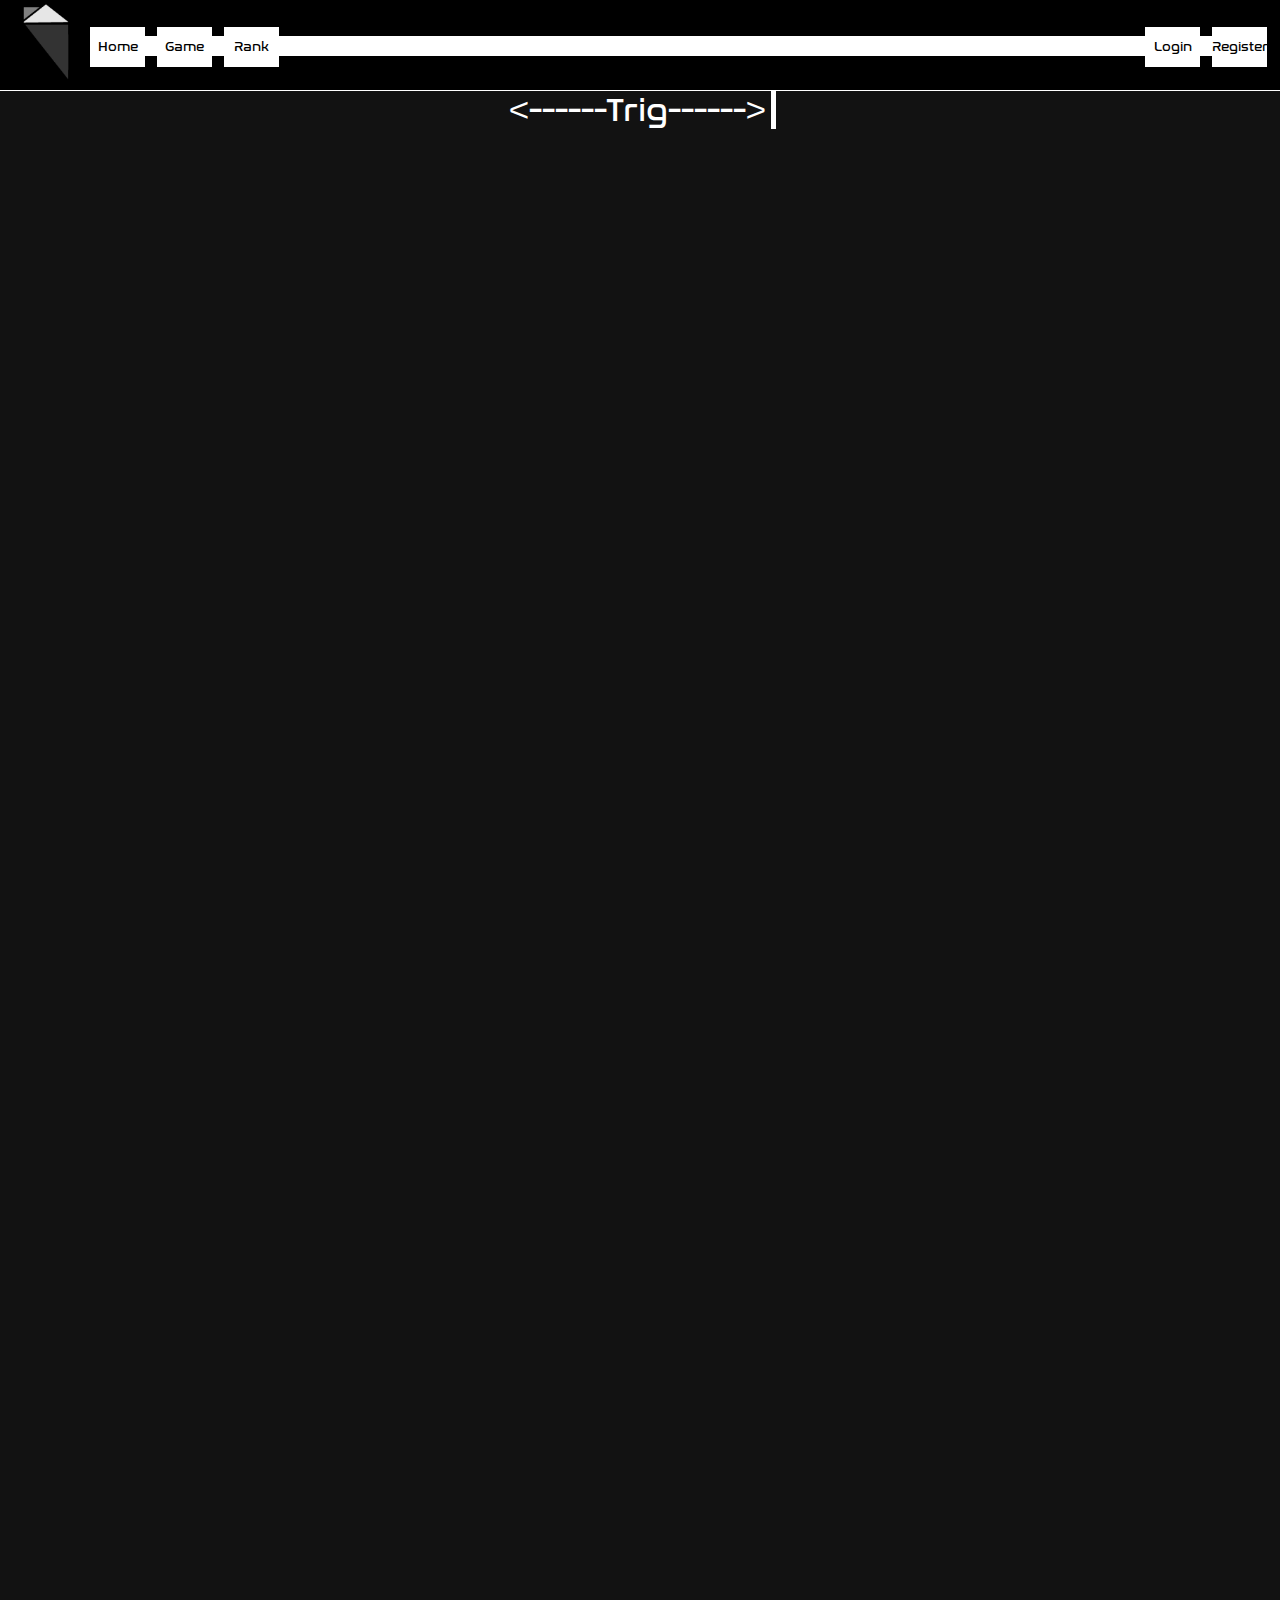
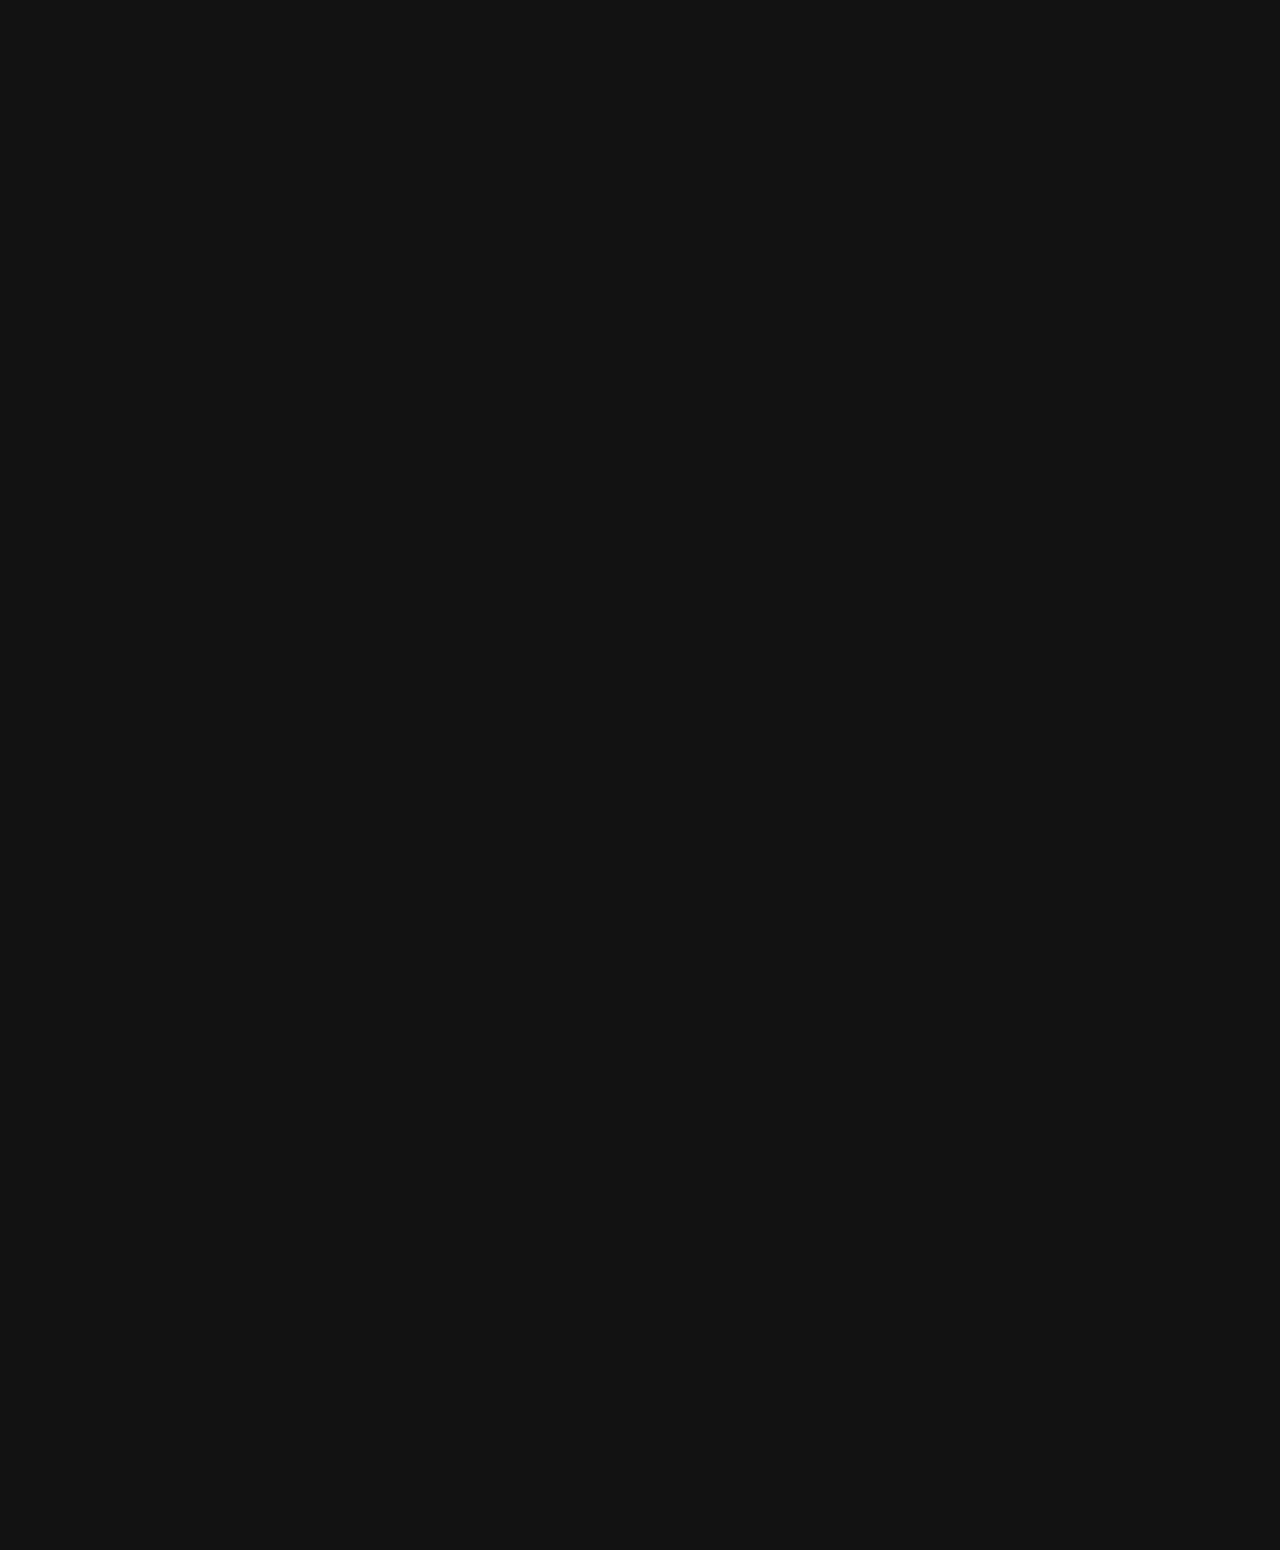
<file: index.html>
<!DOCTYPE html>
<html lang="en">
<head>
    <meta charset="UTF-8">
    <meta name="viewport" content="width=device-width, initial-scale=1.0">
    <link rel="stylesheet" text="text/css" href="../css/stylesheet.css"/>
    <script src="./javascript/misc.js"></script>
    <script src="./javascript/nav.js"></script>
    <script src="./javascript/footer.js"></script>
    <title>Trig - Home</title>
</head>
    <body class="home">
        <!-- Navbar made with nav.js -->
        <!-- main section before footer and after navbar -->
        <div class="mainSection home">
            <!-- section created to contain elements pertaining to the video trailer -->
            <div class="trailerTitleContainerWrapper">
                <div class="trailerTitleContainer">
                    <p class="trailerTitle title-text typewriter">&lt;------Trig------&gt;</p>
                </div>
            </div>
            <div id="trailerBox">
                <!-- iframe displaying video game trailer -->
                <iframe id="trailer" src="https://www.youtube.com/embed/AMxoNZt-gmA?si=ZMEG4qQbQfdp3BR1" title="YouTube video player" frameborder="0" allow="accelerometer; autoplay; clipboard-write; encrypted-media; gyroscope; picture-in-picture; web-share" allowfullscreen></iframe>
            </div>
            <!-- uses misc.js file to show items with the "reveal" class once they are scrolled into view -->
            <div class="panel reveal">
                <!-- svg image. used to maintain level of detail whether the screen is stretched or minimized -->
                <svg class="panel-image" id="Layer_1" data-name="Layer 1" xmlns="http://www.w3.org/2000/svg" viewBox="0 0 496 496"><defs><style>.cls-1,.cls-2,.cls-5,.cls-7,.cls-8{fill:none;stroke-miterlimit:10;}.cls-1{stroke:aqua;}.cls-1,.cls-2,.cls-5,.cls-8{stroke-width:3px;}.cls-2,.cls-7{stroke:#662d91;}.cls-3{fill:#662d91;}.cls-4{fill:aqua;}.cls-5{stroke:#006837;}.cls-6{fill:#006837;}.cls-8{stroke:red;}.cls-9{fill:red;}</style></defs><title>Artboard 1</title><line class="cls-1" x1="93.1" y1="379.36" x2="23.13" y2="420.69"/><line class="cls-1" x1="93.23" y1="379.06" x2="94.04" y2="460.33"/><line class="cls-1" x1="93.43" y1="459.55" x2="23.26" y2="421.12"/><rect class="cls-1" x="66.36" y="412.26" width="10" height="10" transform="translate(214.21 18.77) rotate(29.43)"/><line class="cls-2" x1="220.4" y1="-31.99" x2="180.27" y2="17.23"/><line class="cls-2" x1="194.33" y1="79.02" x2="179.9" y2="17.17"/><line class="cls-2" x1="220.53" y1="-32.03" x2="234.96" y2="29.82"/><line class="cls-2" x1="194.21" y1="78.93" x2="234.34" y2="29.71"/><circle class="cls-3" cx="207.54" cy="23.54" r="5"/><line class="cls-2" x1="519.91" y1="78.18" x2="457.57" y2="90.3"/><line class="cls-2" x1="428.82" y1="146.77" x2="457.32" y2="90.03"/><line class="cls-2" x1="520.04" y1="78.24" x2="491.53" y2="134.99"/><line class="cls-2" x1="428.79" y1="146.63" x2="491.12" y2="134.5"/><circle class="cls-3" cx="474.49" cy="112.62" r="5"/><circle class="cls-4" cx="161" cy="302" r="7.5"/><circle class="cls-4" cx="213" cy="185" r="7.5"/><circle class="cls-4" cx="114" cy="350" r="7.5"/><circle class="cls-4" cx="220" cy="268" r="7.5"/><line class="cls-5" x1="335.97" y1="60.97" x2="396.63" y2="101.58"/><line class="cls-5" x1="396.63" y1="101.58" x2="415.06" y2="38.1"/><line class="cls-5" x1="415.06" y1="38.1" x2="371.02" y2="8.62"/><line class="cls-5" x1="360.48" y1="77.38" x2="299.82" y2="36.77"/><line class="cls-5" x1="299.82" y1="36.77" x2="351.49" y2="-4.45"/><line class="cls-5" x1="351.49" y1="-4.45" x2="395.53" y2="25.03"/><circle class="cls-6" cx="365.5" cy="43.5" r="5"/><rect class="cls-6" x="290.5" y="76.5" width="10" height="10" transform="translate(95.28 -150.61) rotate(33.8)"/><rect class="cls-6" x="326.84" y="87.94" width="10" height="10" transform="translate(107.79 -168.89) rotate(33.8)"/><rect class="cls-6" x="355.84" y="119.9" width="10" height="10" transform="translate(130.47 -179.62) rotate(33.8)"/><polygon class="cls-3" points="195.2 112.45 184.22 126.2 184.05 126.24 179.64 109.22 179.83 109.17 190.71 95.56 195.05 112.33 195.2 112.45"/><polyline class="cls-7" points="191 95.2 190.71 95.56 179.83 109.17"/><polyline class="cls-7" points="184.05 126.25 184.05 126.24 179.64 109.22 179.57 108.93"/><polyline class="cls-7" points="190.57 95.01 190.71 95.56 195.05 112.33"/><polyline class="cls-7" points="184.22 126.2 195.2 112.45 195.39 112.22"/><polygon class="cls-3" points="185.7 156.11 174.72 169.86 174.55 169.9 170.15 152.88 170.34 152.83 181.21 139.21 185.55 155.99 185.7 156.11"/><polyline class="cls-7" points="181.5 138.85 181.21 139.21 170.34 152.83"/><polyline class="cls-7" points="174.55 169.91 174.55 169.9 170.15 152.88 170.07 152.59"/><polyline class="cls-7" points="181.07 138.67 181.21 139.21 185.55 155.99"/><polyline class="cls-7" points="174.72 169.86 185.7 156.11 185.89 155.88"/><polygon class="cls-3" points="177.7 202.11 166.72 215.86 166.55 215.9 162.15 198.88 162.34 198.83 173.21 185.21 177.55 201.99 177.7 202.11"/><polygon class="cls-3" points="314.16 236.12 307.4 252.08 307.44 252.26 290.37 256.49 290.2 256.43 297.06 240.23 297.25 240.31 314.16 236.12"/><polygon class="cls-3" points="354.16 202.12 347.4 218.08 347.44 218.26 330.37 222.49 330.2 222.43 337.06 206.23 337.25 206.31 354.16 202.12"/><polygon class="cls-3" points="405.02 162.34 398.26 178.29 398.31 178.48 381.23 182.71 381.06 182.65 387.92 166.46 388.1 166.53 405.02 162.34"/><polyline class="cls-7" points="405.47 162.23 405.02 162.34 388.1 166.53"/><polyline class="cls-7" points="381.06 182.65 387.92 166.46 388.04 166.18"/><polyline class="cls-7" points="405.24 161.82 405.02 162.34 398.26 178.29"/><polyline class="cls-7" points="381.23 182.71 398.31 178.48 398.59 178.41"/><polyline class="cls-7" points="354.61 202.01 354.16 202.12 337.25 206.31"/><polyline class="cls-7" points="330.2 222.43 337.06 206.23 337.18 205.96"/><polyline class="cls-7" points="354.38 201.6 354.16 202.12 347.4 218.08"/><polyline class="cls-7" points="330.37 222.49 347.44 218.26 347.73 218.19"/><polyline class="cls-7" points="314.61 236.01 314.16 236.12 297.25 240.31"/><polyline class="cls-7" points="290.2 256.43 297.06 240.23 297.18 239.96"/><polyline class="cls-7" points="314.38 235.6 314.16 236.12 307.4 252.08"/><polyline class="cls-7" points="290.37 256.49 307.44 252.26 307.73 252.19"/><polyline class="cls-7" points="173.5 184.85 173.21 185.21 162.34 198.83"/><polyline class="cls-7" points="166.55 215.91 166.55 215.9 162.15 198.88 162.07 198.59"/><polyline class="cls-7" points="173.07 184.67 173.21 185.21 177.55 201.99"/><polyline class="cls-7" points="166.72 215.86 177.7 202.11 177.89 201.88"/><rect class="cls-6" x="296.48" y="108.03" width="10" height="10" transform="translate(113.84 -148.61) rotate(33.8)"/><rect class="cls-6" x="322.48" y="126.03" width="10" height="10" transform="translate(128.24 -160.03) rotate(33.8)"/><rect class="cls-6" x="246.48" y="83.03" width="10" height="10" transform="translate(91.48 -125.02) rotate(33.8)"/><rect class="cls-6" x="364.48" y="162.03" width="10" height="10" transform="translate(155.37 -177.31) rotate(33.8)"/><circle class="cls-8" cx="287" cy="350" r="32.5"/><circle class="cls-9" cx="287.5" cy="350.5" r="5"/><circle class="cls-8" cx="19" cy="243" r="32.5"/><circle class="cls-9" cx="19.5" cy="243.5" r="5"/></svg>
                <h2 class="panelText">Combat Vicious Enemies!</h2>
            </div>
            <div class="panel reveal">
                <h2 class="panelText">Upgrade and Improve!</h2>
                <img class="panel-image" src="./image/Level.svg" alt="Level Up Text">
            </div>
            <div class="playGameWrapper">
                <!-- button linking to the game page -->
                <a class="linkless" href="./html/game.html">
                    <div class="playGame button title-text pop">Play Now!</div>
                </a>
            </div>
        </div>
        <!-- Footer made with footer.js -->
    </body>
</html>
</file>
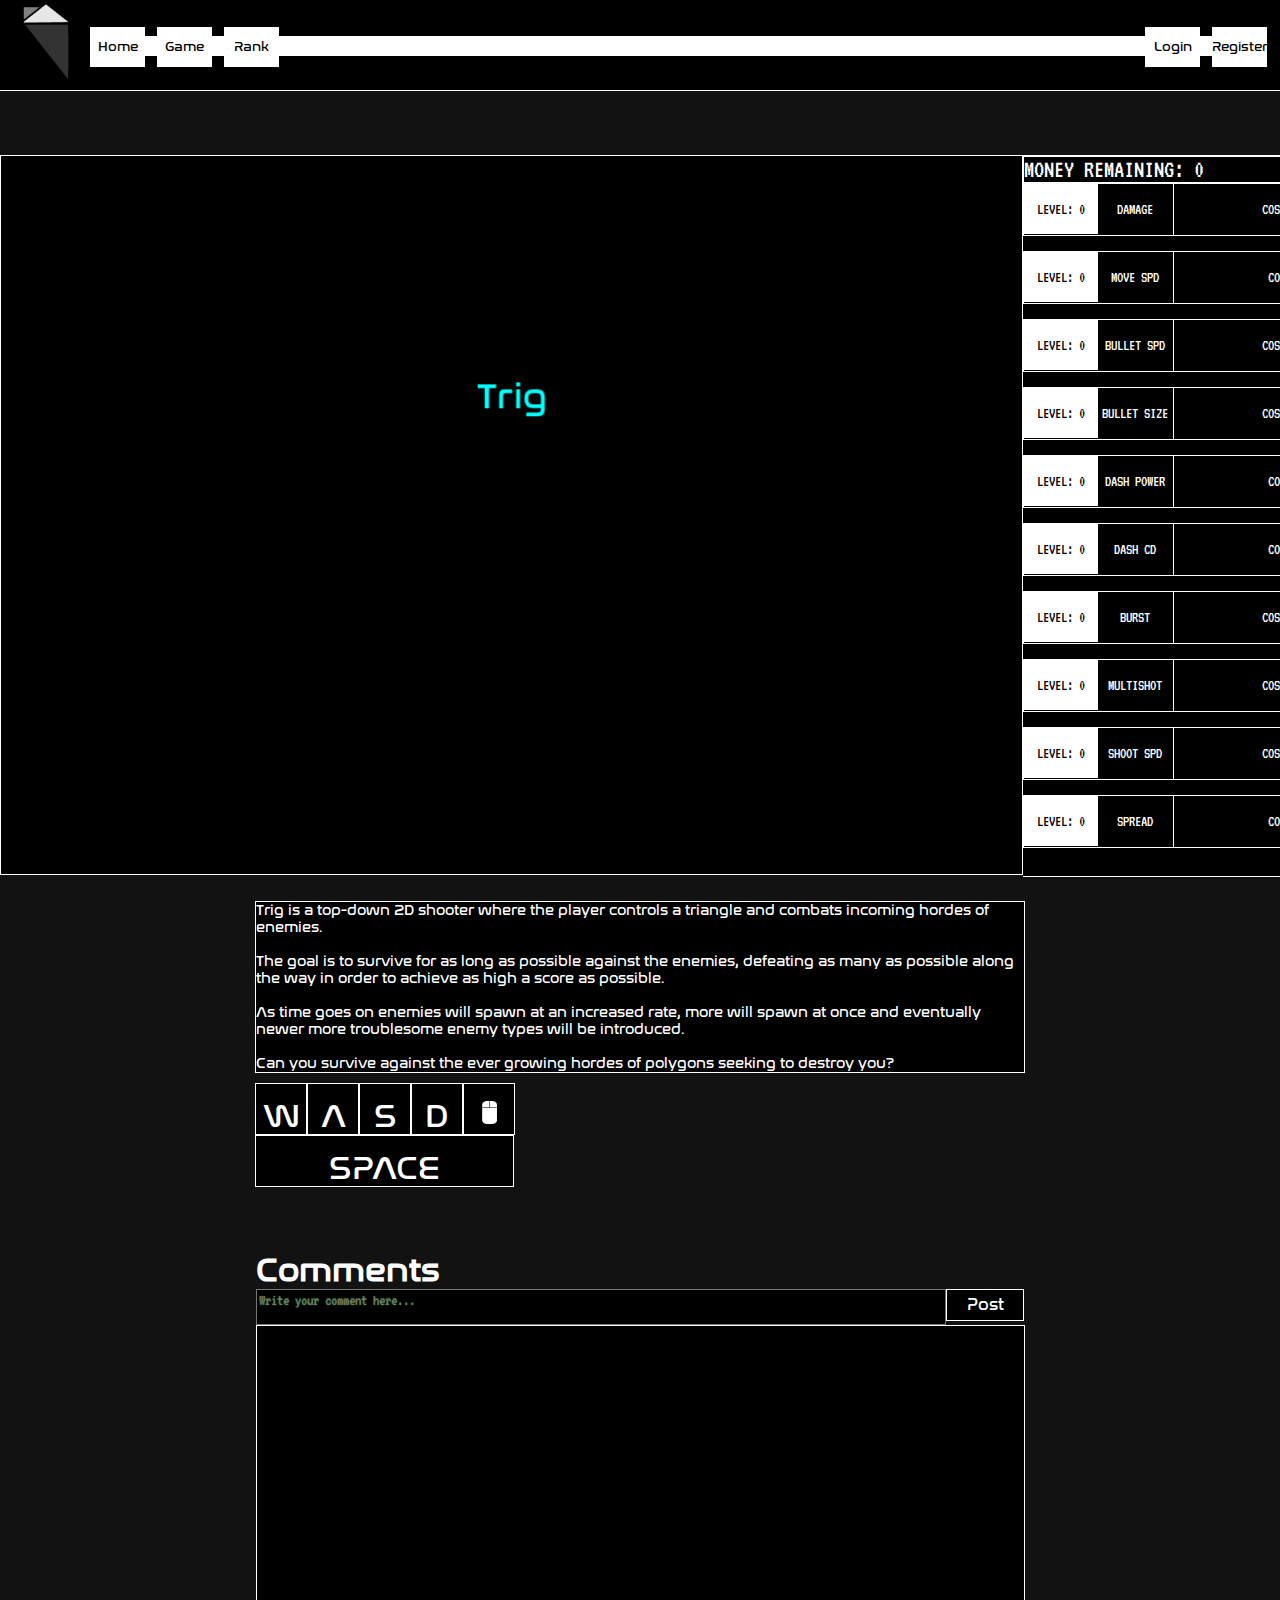
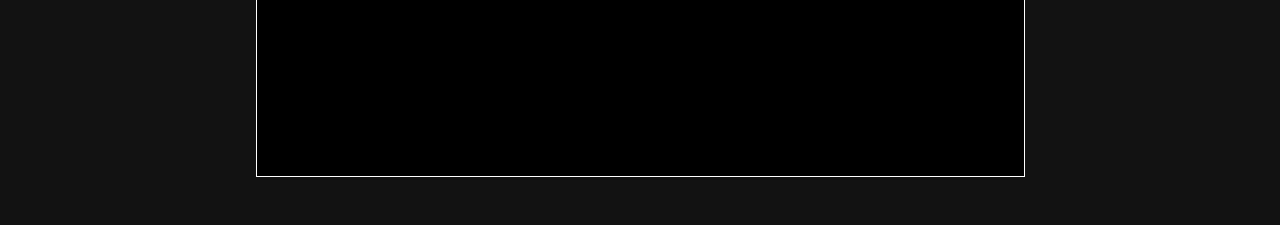
<file: html/game.html>
<!DOCTYPE html>
<html lang="en">
<head>
    <meta charset="UTF-8">
    <meta name="viewport" content="width=device-width, initial-scale=1.0">
    <link rel="stylesheet" text="text/css" href="../css/stylesheet.css"/>
    <script src="../javascript/nav.js"></script>
    <script src="../javascript/comment.js"></script>
    <script src="../javascript/footer.js"></script>
    <script src="../javascript/game.js" type="module"></script>
    <title>Trig - Game</title>
</head>
<body>
    <!-- Navbar made with nav.js -->
    <div class="mainSection gamePage">
        <!-- Sprites used by the page -->
        <img id="player" class="sprite-hidden" src="../sprites/Player.png">
        <img id="square" class="sprite-hidden" src="../sprites/Square.png">
        <img id="circle" class="sprite-hidden" src="../sprites/Circle.png">
        <img id="kite" class="sprite-hidden" src="../sprites//Kite.png">
        <img id="trapezoid" class="sprite-hidden" src="../sprites/Trapezoid.png">
        <img id="pause" class="sprite-hidden" src="../sprites/Pause.png">
        <img id="danger" class="sprite-hidden" src="../sprites/Danger.png">
        <img id="dangerAlt" class="sprite-hidden" src="../sprites/Danger Alt.png">
        <img id="background" class="sprite-hidden" src="../sprites/Background.png">
        <div class="gamePanel">
            <canvas id="game" tabindex="1"></canvas>
            <div class="game-menu-manager"></div>
        </div>
        <div class="gameSection">            
            <div class="descriptionContent">
                <!-- description and how to play the game -->
                <p class="paragraph-text">
                    Trig is a top-down 2D shooter where the player controls a triangle and combats incoming hordes of enemies.
                    <br><br>
                    The goal is to survive for as long as possible against the enemies, defeating as many as possible along the way in order to achieve as high a score as possible.
                    <br><br>
                    As time goes on enemies will spawn at an increased rate, more will spawn at once and eventually newer more troublesome enemy types will be introduced.
                    <br><br>
                    Can you survive against the ever growing hordes of polygons seeking to destroy you?
                </p>
            </div>
            <!-- section dictaticing the various game controls -->
            <div id="gameControls">  
                <div class="how-to-play">
                    <div class="key" id="w">W</div>
                    <div class="key" id="a">A</div>
                    <div class="key" id="s">S</div>
                    <div class="key" id="d">D</div>
                    <img id="mouse" src="../image/mouse.png" alt="vector-computer-mouse">
                </div>
                <div id="space">SPACE</div>
            </div> 
        </div>
        <!-- section allows users to write comments and view previous comments -->
        <div class="commentSection">
            <h2 class="title-text">Comments</h2>
            <div id="commentArea">
                <!-- comment.js file is used to save comments to local storage -->
                <textarea class="commentBar" placeholder="Write your comment here..."></textarea>
                <div id="commentPost" class="postButton button">Post</div>
            </div>
            <!-- comment.js is used to read data stored in local storage and present them as comments here -->
            <div id="loadedComments">
            </div>
        </div>
    </div>   
    <!-- Footer.js used to make navbar -->
</body>
</html>
</file>
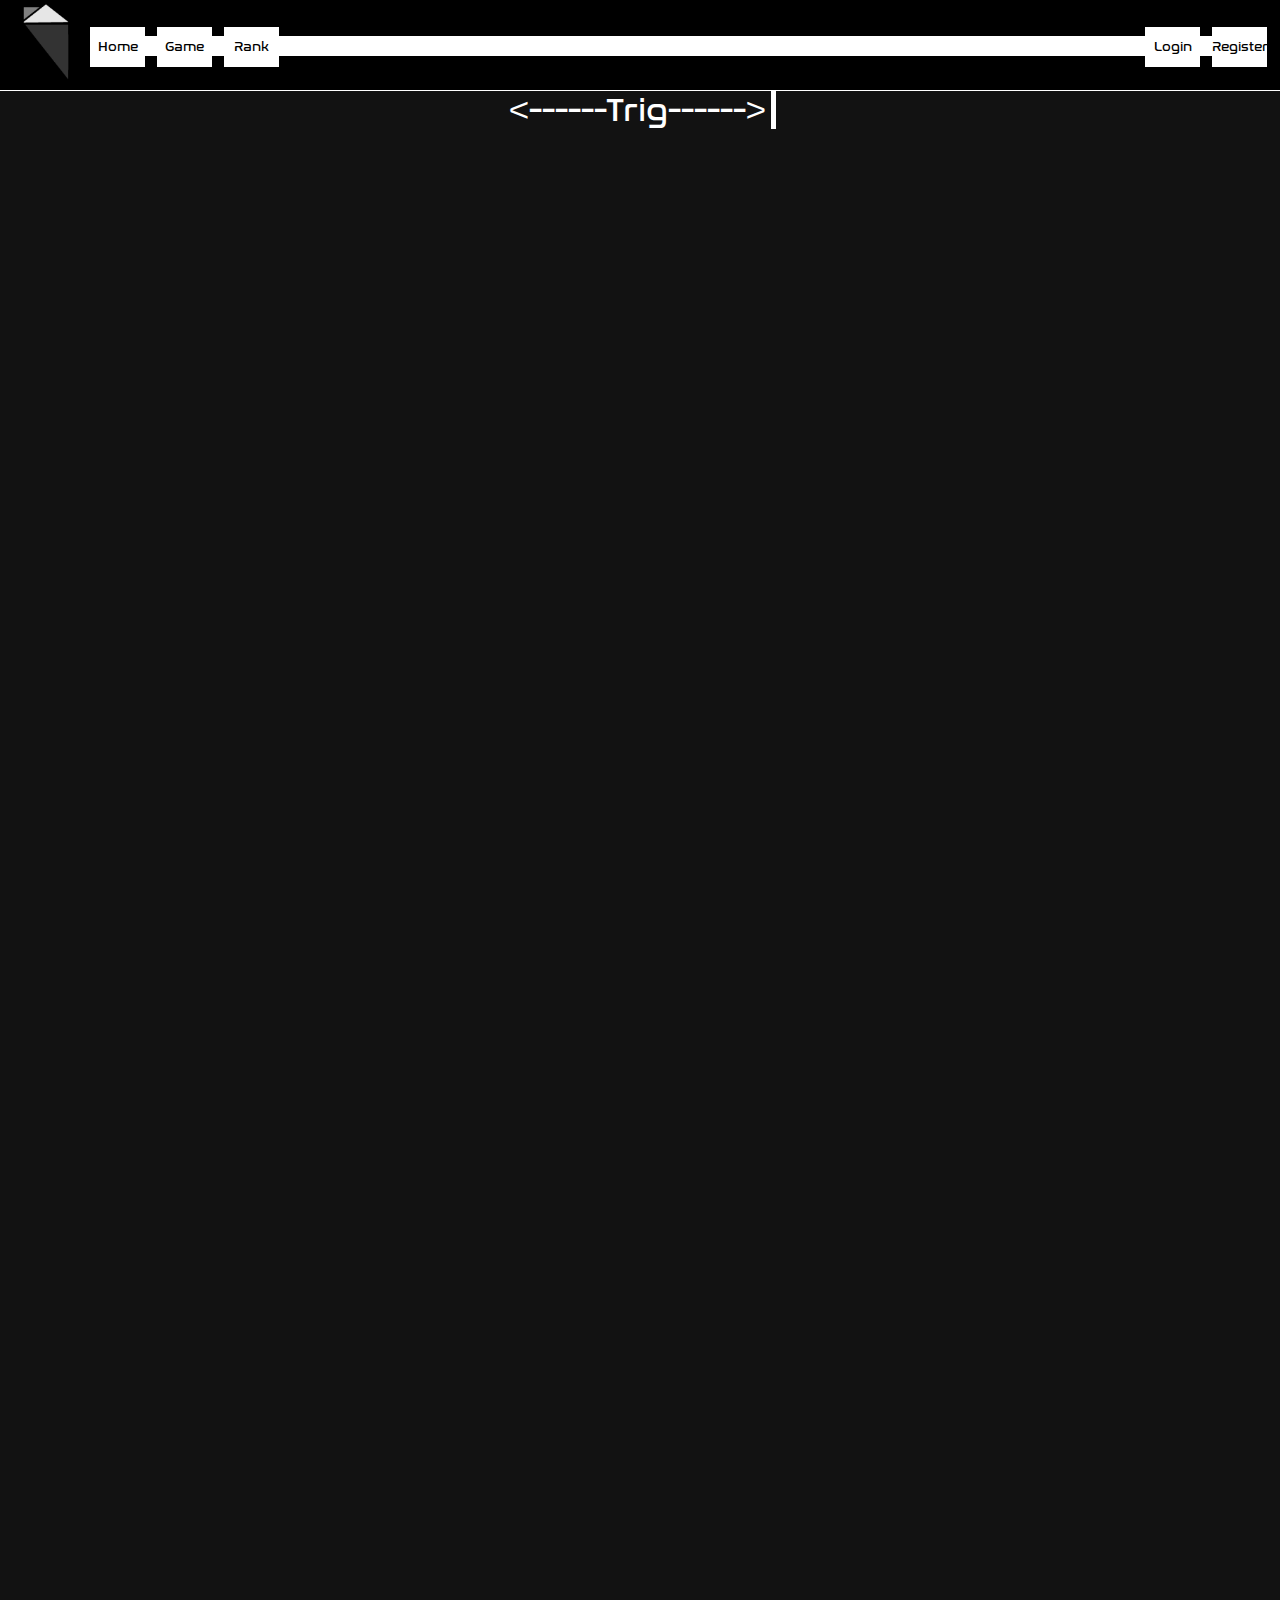
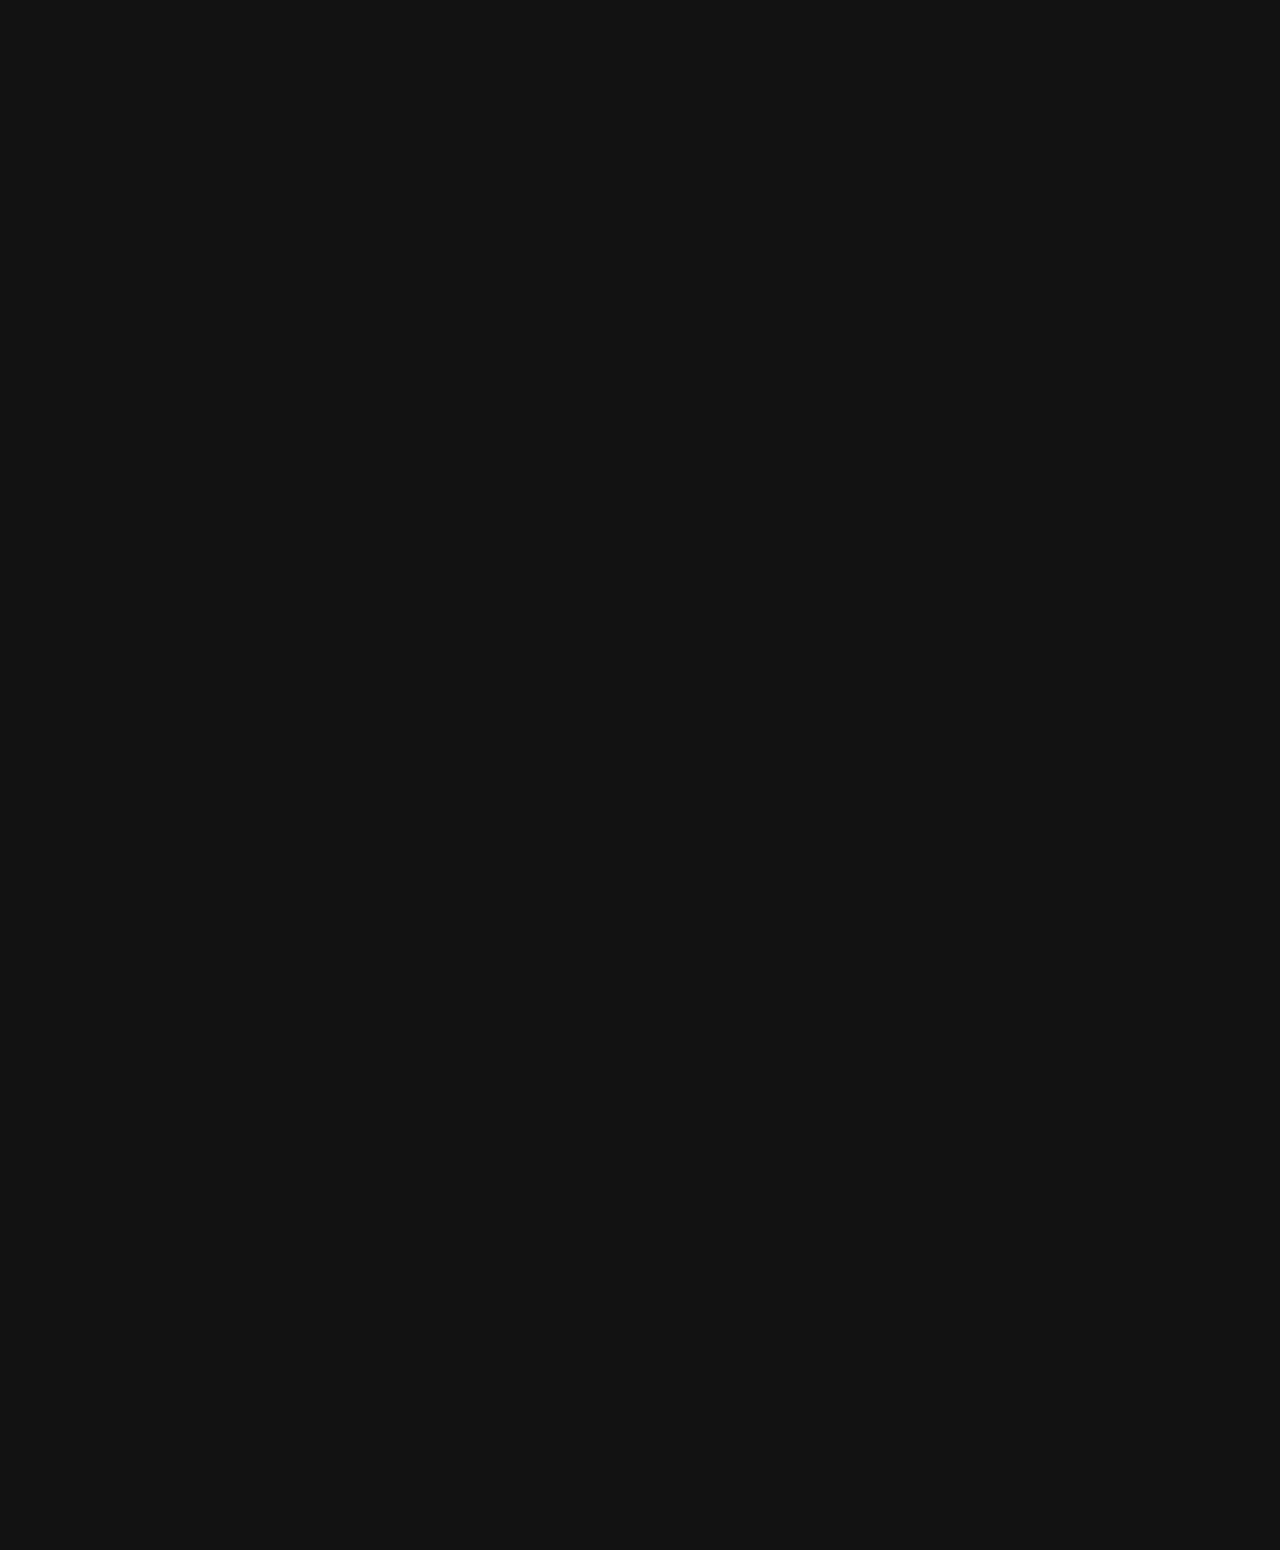
<file: html/home.html>
<!DOCTYPE html>
<html lang="en">
<head>
    <meta charset="UTF-8">
    <meta name="viewport" content="width=device-width, initial-scale=1.0">
    <link rel="stylesheet" text="text/css" href="../css/stylesheet.css"/>
    <script src="../javascript/misc.js"></script>
    <script src="../javascript/nav.js"></script>
    <script src="../javascript/footer.js"></script>
    <title>Trig - Home</title>
</head>
    <body class="home">
        <!-- Navbar made with nav.js -->
        <!-- main section before footer and after navbar -->
        <div class="mainSection home">
            <!-- section created to contain elements pertaining to the video trailer -->
            <div class="trailerTitleContainerWrapper">
                <div class="trailerTitleContainer">
                    <p class="trailerTitle title-text typewriter">&lt;------Trig------&gt;</p>
                </div>
            </div>
            <div id="trailerBox">
                <!-- iframe displaying video game trailer -->
                <iframe id="trailer" src="https://www.youtube.com/embed/AMxoNZt-gmA?si=ZMEG4qQbQfdp3BR1" title="YouTube video player" frameborder="0" allow="accelerometer; autoplay; clipboard-write; encrypted-media; gyroscope; picture-in-picture; web-share" allowfullscreen></iframe>
            </div>
            <!-- uses misc.js file to show items with the "reveal" class once they are scrolled into view -->
            <div class="panel reveal">
                <!-- svg image. used to maintain level of detail whether the screen is stretched or minimized -->
                <svg class="panel-image" id="Layer_1" data-name="Layer 1" xmlns="http://www.w3.org/2000/svg" viewBox="0 0 496 496"><defs><style>.cls-1,.cls-2,.cls-5,.cls-7,.cls-8{fill:none;stroke-miterlimit:10;}.cls-1{stroke:aqua;}.cls-1,.cls-2,.cls-5,.cls-8{stroke-width:3px;}.cls-2,.cls-7{stroke:#662d91;}.cls-3{fill:#662d91;}.cls-4{fill:aqua;}.cls-5{stroke:#006837;}.cls-6{fill:#006837;}.cls-8{stroke:red;}.cls-9{fill:red;}</style></defs><title>Artboard 1</title><line class="cls-1" x1="93.1" y1="379.36" x2="23.13" y2="420.69"/><line class="cls-1" x1="93.23" y1="379.06" x2="94.04" y2="460.33"/><line class="cls-1" x1="93.43" y1="459.55" x2="23.26" y2="421.12"/><rect class="cls-1" x="66.36" y="412.26" width="10" height="10" transform="translate(214.21 18.77) rotate(29.43)"/><line class="cls-2" x1="220.4" y1="-31.99" x2="180.27" y2="17.23"/><line class="cls-2" x1="194.33" y1="79.02" x2="179.9" y2="17.17"/><line class="cls-2" x1="220.53" y1="-32.03" x2="234.96" y2="29.82"/><line class="cls-2" x1="194.21" y1="78.93" x2="234.34" y2="29.71"/><circle class="cls-3" cx="207.54" cy="23.54" r="5"/><line class="cls-2" x1="519.91" y1="78.18" x2="457.57" y2="90.3"/><line class="cls-2" x1="428.82" y1="146.77" x2="457.32" y2="90.03"/><line class="cls-2" x1="520.04" y1="78.24" x2="491.53" y2="134.99"/><line class="cls-2" x1="428.79" y1="146.63" x2="491.12" y2="134.5"/><circle class="cls-3" cx="474.49" cy="112.62" r="5"/><circle class="cls-4" cx="161" cy="302" r="7.5"/><circle class="cls-4" cx="213" cy="185" r="7.5"/><circle class="cls-4" cx="114" cy="350" r="7.5"/><circle class="cls-4" cx="220" cy="268" r="7.5"/><line class="cls-5" x1="335.97" y1="60.97" x2="396.63" y2="101.58"/><line class="cls-5" x1="396.63" y1="101.58" x2="415.06" y2="38.1"/><line class="cls-5" x1="415.06" y1="38.1" x2="371.02" y2="8.62"/><line class="cls-5" x1="360.48" y1="77.38" x2="299.82" y2="36.77"/><line class="cls-5" x1="299.82" y1="36.77" x2="351.49" y2="-4.45"/><line class="cls-5" x1="351.49" y1="-4.45" x2="395.53" y2="25.03"/><circle class="cls-6" cx="365.5" cy="43.5" r="5"/><rect class="cls-6" x="290.5" y="76.5" width="10" height="10" transform="translate(95.28 -150.61) rotate(33.8)"/><rect class="cls-6" x="326.84" y="87.94" width="10" height="10" transform="translate(107.79 -168.89) rotate(33.8)"/><rect class="cls-6" x="355.84" y="119.9" width="10" height="10" transform="translate(130.47 -179.62) rotate(33.8)"/><polygon class="cls-3" points="195.2 112.45 184.22 126.2 184.05 126.24 179.64 109.22 179.83 109.17 190.71 95.56 195.05 112.33 195.2 112.45"/><polyline class="cls-7" points="191 95.2 190.71 95.56 179.83 109.17"/><polyline class="cls-7" points="184.05 126.25 184.05 126.24 179.64 109.22 179.57 108.93"/><polyline class="cls-7" points="190.57 95.01 190.71 95.56 195.05 112.33"/><polyline class="cls-7" points="184.22 126.2 195.2 112.45 195.39 112.22"/><polygon class="cls-3" points="185.7 156.11 174.72 169.86 174.55 169.9 170.15 152.88 170.34 152.83 181.21 139.21 185.55 155.99 185.7 156.11"/><polyline class="cls-7" points="181.5 138.85 181.21 139.21 170.34 152.83"/><polyline class="cls-7" points="174.55 169.91 174.55 169.9 170.15 152.88 170.07 152.59"/><polyline class="cls-7" points="181.07 138.67 181.21 139.21 185.55 155.99"/><polyline class="cls-7" points="174.72 169.86 185.7 156.11 185.89 155.88"/><polygon class="cls-3" points="177.7 202.11 166.72 215.86 166.55 215.9 162.15 198.88 162.34 198.83 173.21 185.21 177.55 201.99 177.7 202.11"/><polygon class="cls-3" points="314.16 236.12 307.4 252.08 307.44 252.26 290.37 256.49 290.2 256.43 297.06 240.23 297.25 240.31 314.16 236.12"/><polygon class="cls-3" points="354.16 202.12 347.4 218.08 347.44 218.26 330.37 222.49 330.2 222.43 337.06 206.23 337.25 206.31 354.16 202.12"/><polygon class="cls-3" points="405.02 162.34 398.26 178.29 398.31 178.48 381.23 182.71 381.06 182.65 387.92 166.46 388.1 166.53 405.02 162.34"/><polyline class="cls-7" points="405.47 162.23 405.02 162.34 388.1 166.53"/><polyline class="cls-7" points="381.06 182.65 387.92 166.46 388.04 166.18"/><polyline class="cls-7" points="405.24 161.82 405.02 162.34 398.26 178.29"/><polyline class="cls-7" points="381.23 182.71 398.31 178.48 398.59 178.41"/><polyline class="cls-7" points="354.61 202.01 354.16 202.12 337.25 206.31"/><polyline class="cls-7" points="330.2 222.43 337.06 206.23 337.18 205.96"/><polyline class="cls-7" points="354.38 201.6 354.16 202.12 347.4 218.08"/><polyline class="cls-7" points="330.37 222.49 347.44 218.26 347.73 218.19"/><polyline class="cls-7" points="314.61 236.01 314.16 236.12 297.25 240.31"/><polyline class="cls-7" points="290.2 256.43 297.06 240.23 297.18 239.96"/><polyline class="cls-7" points="314.38 235.6 314.16 236.12 307.4 252.08"/><polyline class="cls-7" points="290.37 256.49 307.44 252.26 307.73 252.19"/><polyline class="cls-7" points="173.5 184.85 173.21 185.21 162.34 198.83"/><polyline class="cls-7" points="166.55 215.91 166.55 215.9 162.15 198.88 162.07 198.59"/><polyline class="cls-7" points="173.07 184.67 173.21 185.21 177.55 201.99"/><polyline class="cls-7" points="166.72 215.86 177.7 202.11 177.89 201.88"/><rect class="cls-6" x="296.48" y="108.03" width="10" height="10" transform="translate(113.84 -148.61) rotate(33.8)"/><rect class="cls-6" x="322.48" y="126.03" width="10" height="10" transform="translate(128.24 -160.03) rotate(33.8)"/><rect class="cls-6" x="246.48" y="83.03" width="10" height="10" transform="translate(91.48 -125.02) rotate(33.8)"/><rect class="cls-6" x="364.48" y="162.03" width="10" height="10" transform="translate(155.37 -177.31) rotate(33.8)"/><circle class="cls-8" cx="287" cy="350" r="32.5"/><circle class="cls-9" cx="287.5" cy="350.5" r="5"/><circle class="cls-8" cx="19" cy="243" r="32.5"/><circle class="cls-9" cx="19.5" cy="243.5" r="5"/></svg>
                <h2 class="panelText">Combat Vicious Enemies!</h2>
            </div>
            <div class="panel reveal">
                <h2 class="panelText">Upgrade and Improve!</h2>
                <img class="panel-image" src="../image/Level.svg" alt="Level Up Text">
            </div>
            <div class="playGameWrapper">
                <!-- button linking to the game page -->
                <a class="linkless" href="game.html">
                    <div class="playGame button title-text pop">Play Now!</div>
                </a>
            </div>
        </div>
        <!-- Footer made with footer.js -->
    </body>
</html>
</file>
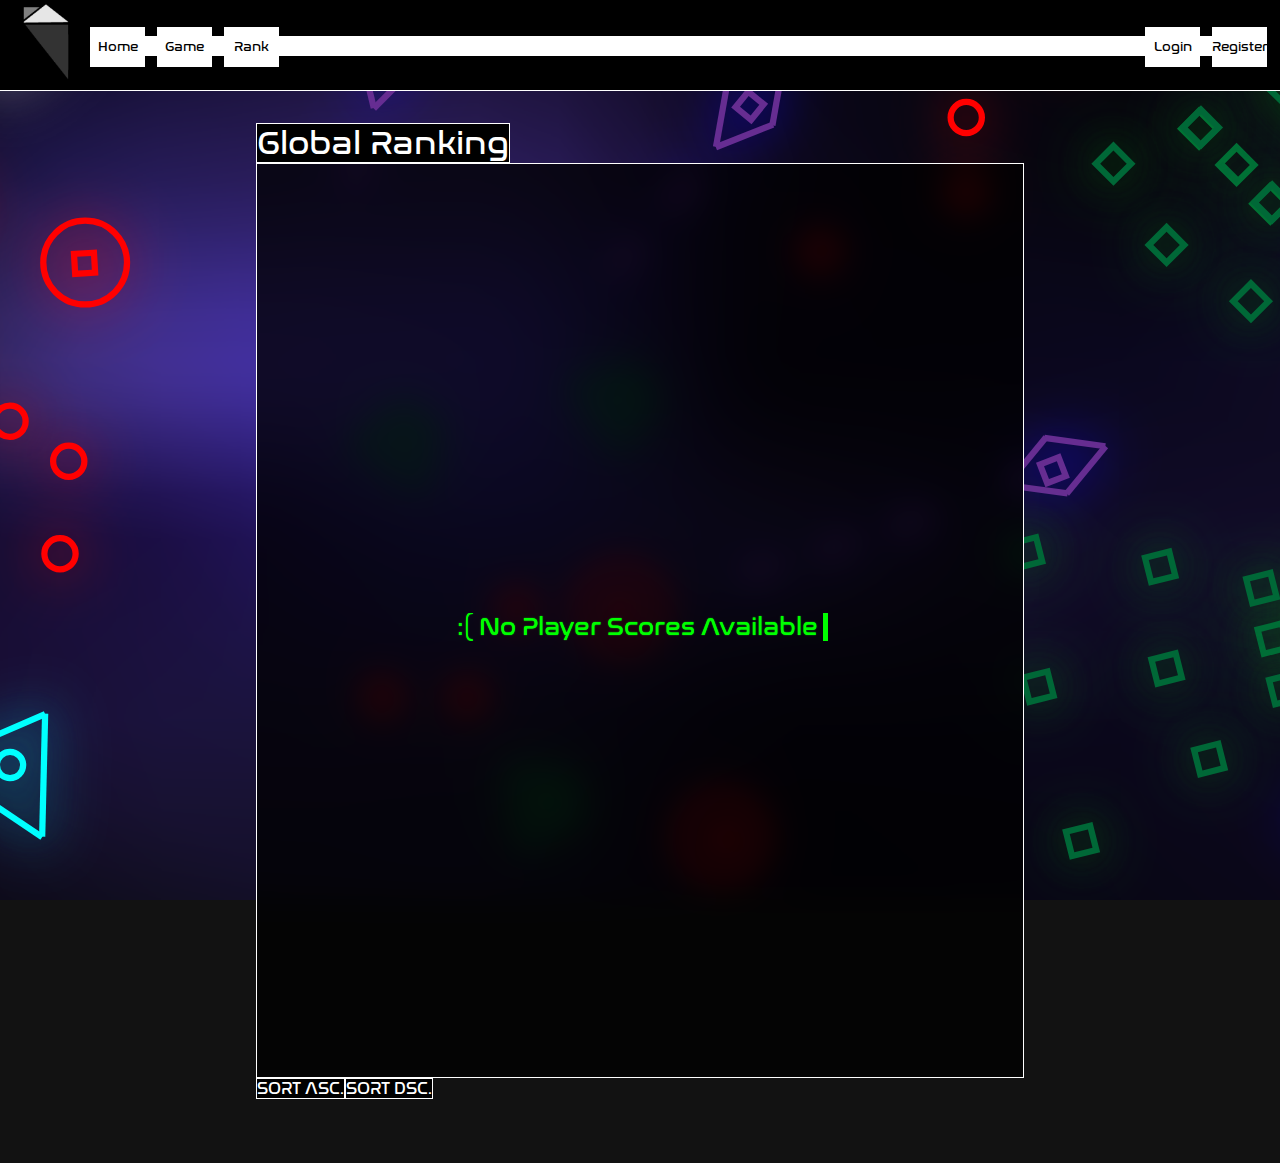
<file: html/leaderboard.html>
<!DOCTYPE html>
<html lang="en">
<head>
    <meta charset="UTF-8">
    <meta name="viewport" content="width=device-width, initial-scale=1.0">
    <link rel="stylesheet" text="text/css" href="../css/stylesheet.css"/>
    <script src="../javascript/nav.js"></script>
    <script src="../javascript/footer.js"></script>
    <script src="../javascript/leaderboard.js"></script>
    <title>Trig - Leaderboard</title>
</head>
    <body>
        <!-- Navbar made with nav.js -->
        <div class="mainSection leaderboard backgroundImg">
            <div class="rankingTitle title-text blink">Global Ranking</div>
            <div class="rankingContainer">
            </div>
            <!-- buttons for sorting the ranking positions -->
            <div class="buttonBar">
                <!-- button to sort in ascending order -->
                <div id="asc" class="sort button">SORT ASC.</div>
                <!-- button to sort in descending order -->
                <div id="desc" class="sort button">SORT DSC.</div>
            </div>
        </div>
        <!-- Footer made with footer.js -->
    </body>
</html>
</file>
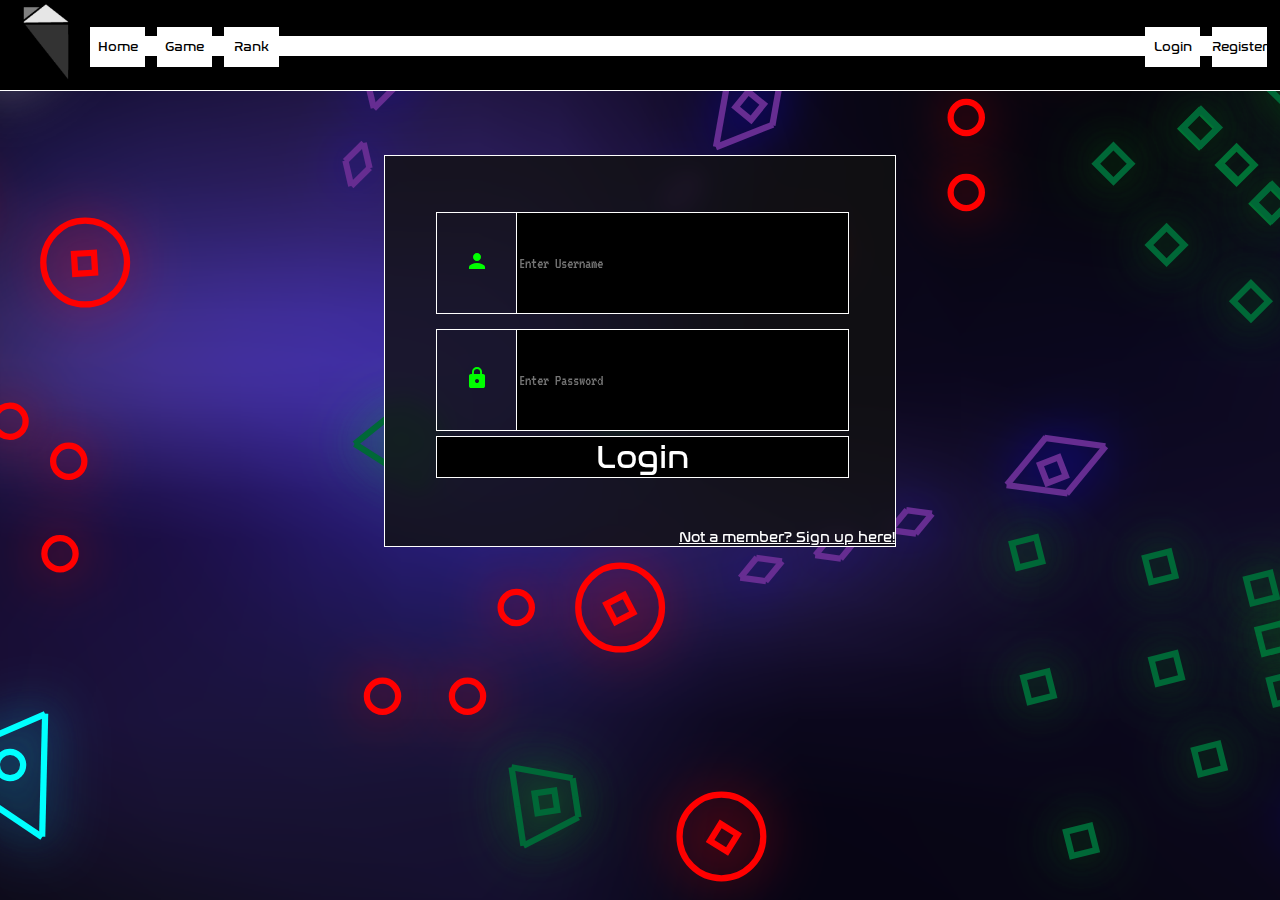
<file: html/login.html>
<!DOCTYPE html>
<html lang="en">
<head>
    <meta charset="UTF-8">
    <meta name="viewport" content="width=device-width, initial-scale=1.0">
    <link rel="stylesheet" text="text/css" href="../css/stylesheet.css">
    <link rel="stylesheet" href="https://fonts.googleapis.com/icon?family=Material+Icons">
    <script src="../javascript/nav.js"></script>
    <script src="../javascript/footer.js"></script>
    <script src="../javascript/login.js"></script>
    <title>Trig - Login</title>
</head>
    <body class="login">
        <!-- Navbar made with nav.js -->
        <div class="mainSection login backgroundImg">
            <div class="loginForm">
                <div class="inputForms">
                    <div class="loginUsername">
                        <div class="buttonHeader">
                            <span class="material-icons md-24">person</span>
                        </div>
                        <input id="usernameInput" class="dataInput terminal-text" type="text" placeholder="Enter Username"></div>
                    </div>
                    <p class="user loginErrorText"></p>
                    <div class="loginPassword">
                        <div class="buttonHeader">
                            <span class="material-icons md-24">lock</span>
                        </div>
                        <input id="passwordInput" class="dataInput terminal-text" type="password" placeholder="Enter Password">
                    </div>
                    <p class="pwd loginErrorText"></p>
                    <button id="loginButton" class="title-text" onclick="login()">
                        Login
                    </button>
                    <div class="registerLinkWrapper">
                        <!-- link to the register page in case the user does not have an account -->
                        <a id="registerLink" class="paragraph-text" href="register.html">Not a member? Sign up here!</a>
                    </div>
                </div>
            </div>
        </div>  
         <!--Footer made with footer.js  -->
    </body> 
</html>
</file>
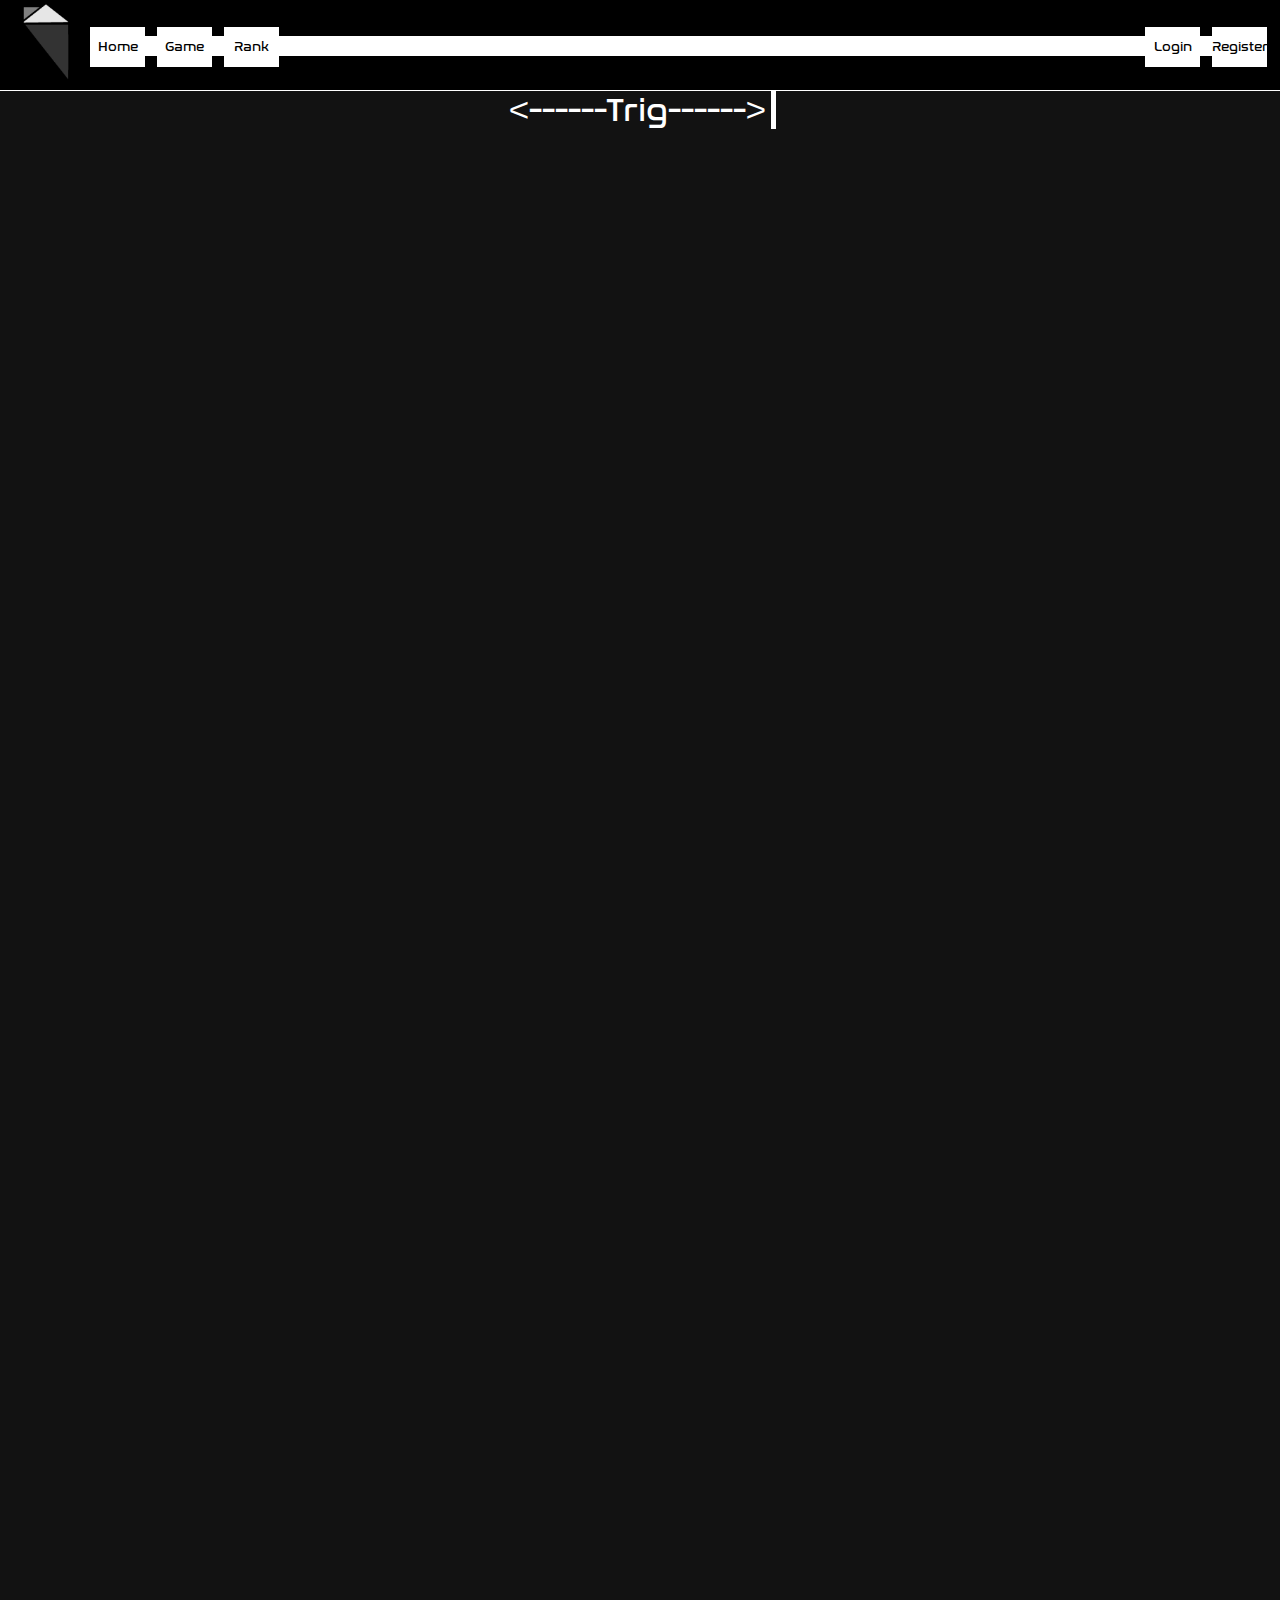
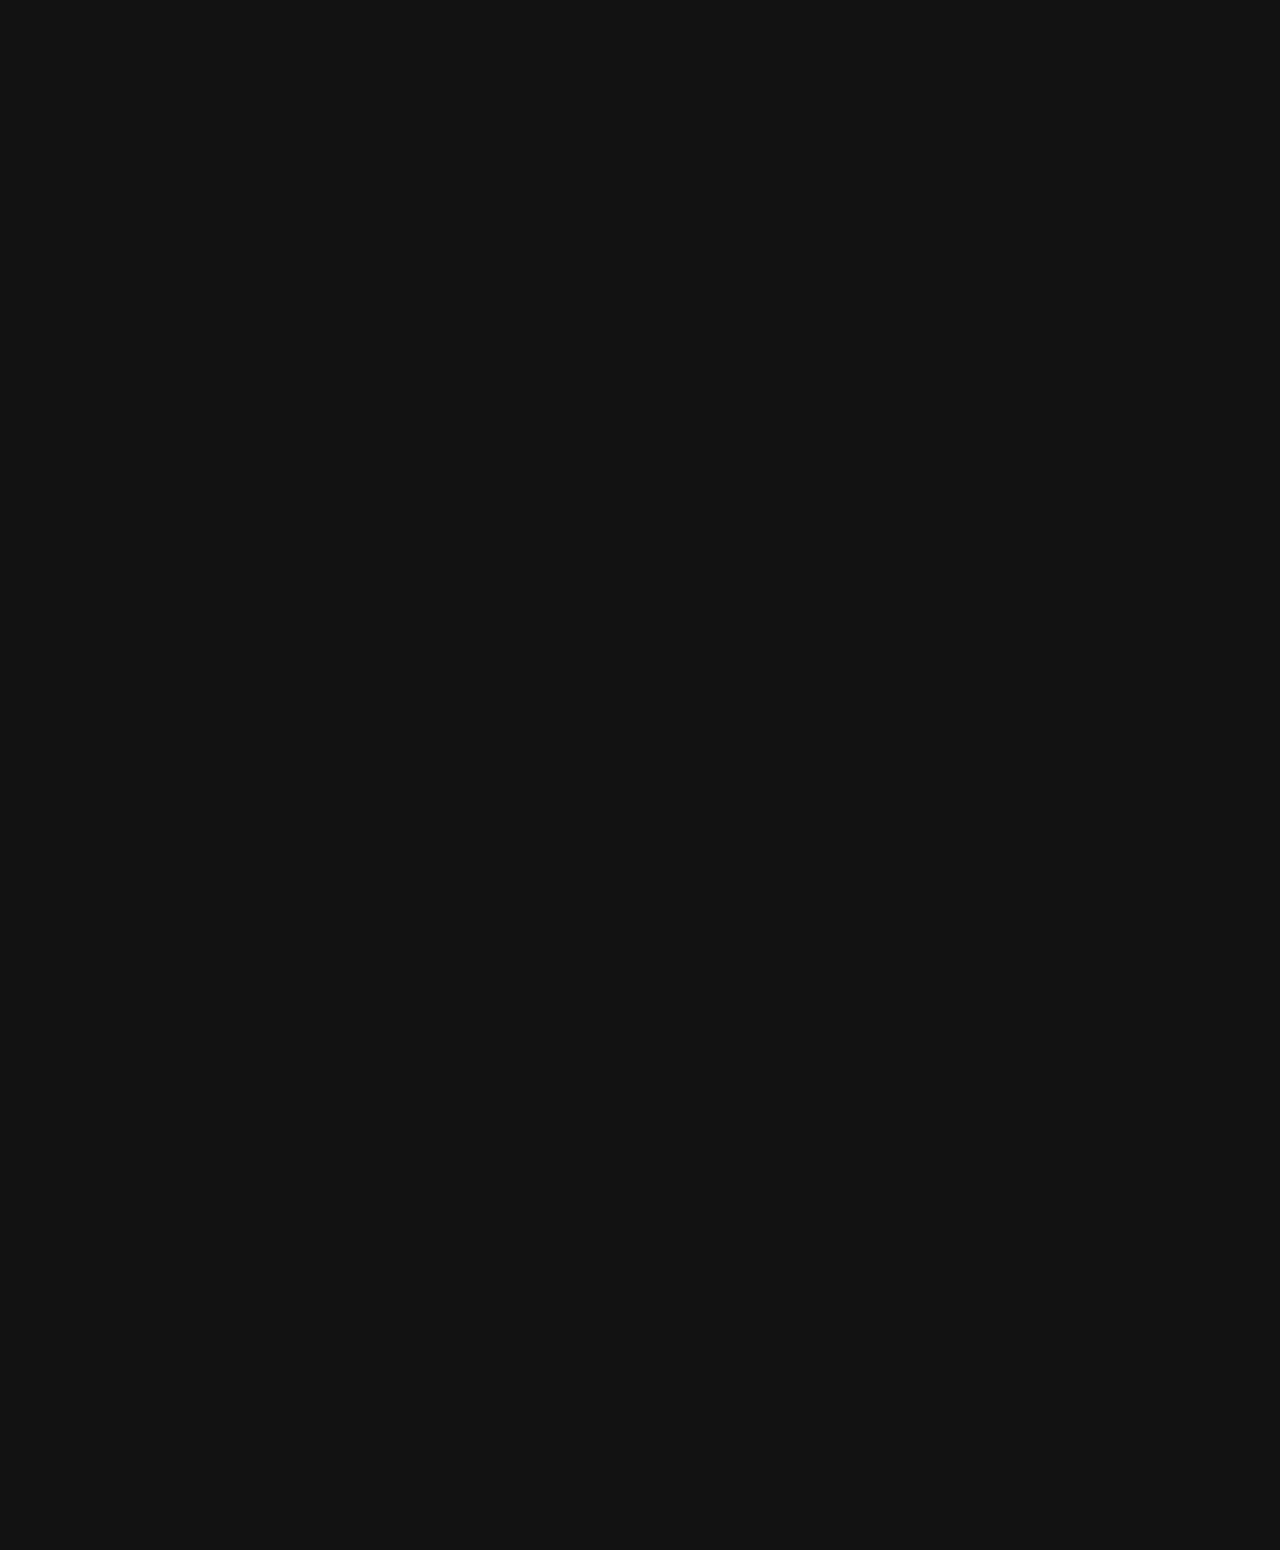
<file: html/profile.html>
<!DOCTYPE html>
<html lang="en">
<head>
    <meta charset="UTF-8">
    <meta name="viewport" content="width=device-width, initial-scale=1.0">
    <link rel="stylesheet" text="text/css" href="../css/stylesheet.css">
    <script src="../javascript/nav.js"></script>
    <script src="../javascript/footer.js"></script>
    <script src="../javascript/profile.js"></script>
    <title>Profile</title>
</head>
    <body class="profile">
        <!-- main section of the profile page -->
        <div class="mainSection profile backgroundImg">
            <!-- all fields are left empty to allow the javascript to populate it -->
            <div class="profileSection">
                <div id="profile-username"></div>
                <div class="profileStatus">
                    <!-- general information on the user -->
                    <div class="generalInformation">
                        <div id="profile-fname" class="profileStatusItem"></div>
                        <div id="profile-dob" class="profileStatusItem"></div>
                    </div>
                    <!-- game specific information -->
                    <div class="gameInformation">
                        <div id="profile-highscore" class="profileStatusItem"></div>
                        <div id="profile-gamesPlayed" class="profileStatusItem"></div>
                    </div>
                </div>
            </div>
        </div>
    </body>
</html>
</file>
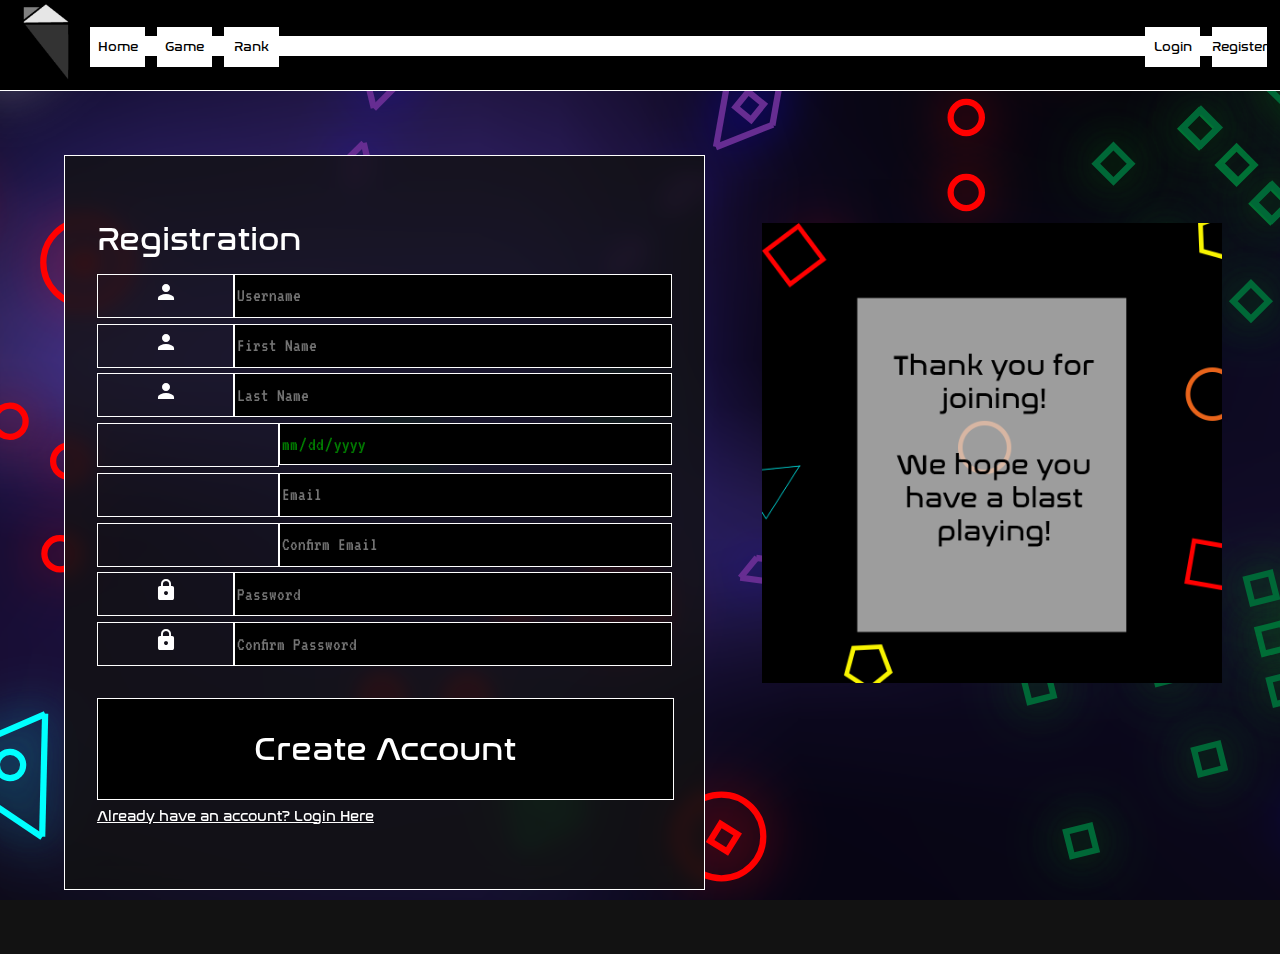
<file: html/register.html>
<!DOCTYPE html>
<html lang="en">
<head>
    <meta charset="UTF-8">
    <meta name="viewport" content="width=device-width, initial-scale=1.0">
    <link rel="stylesheet" text="text/css" href="../css/stylesheet.css"/>
    <link rel="stylesheet" href="https://fonts.googleapis.com/icon?family=Material+Icons">
    <script src="../javascript/nav.js"></script>
    <script src="../javascript/footer.js"></script>
    <script src="../javascript/register.js"></script>
    <title>Trig - Register</title>
</head>
    <body class="registration">
        <!-- Navbar made with nav.js -->
        <div class="mainSection register backgroundImg">
            <!-- section to take relevant information needed to register a user -->
            <!-- register.js performs checks on the validity of data and whether or not it should be stored in storage -->
            <div class="registerBody">
                <div class="registerForm">
                    <div id="registrationTitle" class="title-text">Registration</div>
                    <div class="inputBlock">
                        <div class="inputRow">
                            <div class="registration-icon">
                                <span class="material-icons md-24">person</span>
                            </div>
                            <input class="registrationInput uname terminal-text" type="text" placeholder="Username">
                        </div>
                        <p class="registerErrorText"></p>
                        <div class="inputRow">
                            <div class="registration-icon">
                                <span class="material-icons md-24">person</span>
                            </div>
                            <input class="registrationInput fname terminal-text" type="text" placeholder="First Name">
                        </div>
                        <p class="registerErrorText"></p>
                        <div class="inputRow">
                            <div class="registration-icon">
                                <span class="material-icons md-24">person</span>
                            </div>
                            <input class="registrationInput lname terminal-text" type="text" placeholder="Last Name">
                        </div>
                        <p class="registerErrorText"></p>
                        <div class="inputRow">
                            <div class="registration-icon">
                                <span class="material-icons md-24">calendar_month</span>
                            </div>
                            <input class="registrationInput dob terminal-text" type="date">
                        </div>
                        <p class="registerErrorText"></p>
                        <div class="inputRow">
                            <div class="registration-icon">
                                <span class="material-icons md-24">alternate_email</span>
                            </div>
                            <input class="registrationInput email terminal-text" type="email" placeholder="Email">
                        </div>
                        <p class="registerErrorText"></p>
                        <div class="inputRow">
                            <div class="registration-icon">
                                <span class="material-icons md-24">alternate_email</span>
                            </div>
                            <input class="registrationInput confirmEmail terminal-text" type="text" placeholder="Confirm Email">
                        </div>
                        <p class="registerErrorText"></p>
                        <div class="inputRow">
                            <div class="registration-icon">
                                <span class="material-icons md-24">lock</span>
                            </div>
                            <input class="registrationInput password terminal-text" type="password" placeholder="Password">
                        </div>
                        <p class="registerErrorText"></p>
                        <div class="inputRow">
                            <div class="registration-icon">
                                <span class="material-icons md-24">lock</span>
                            </div>
                            <input class="registrationInput confirmPassword terminal-text" type="password" placeholder="Confirm Password">
                        </div>
                        <p class="registerErrorText"></p>
                    </div>  
                    <div class="registerButton title-text">Create Account</div>  
                    <p class="registerErrorText tabbed"></p>
                    <a id="loginLink" class="paragraph-text" href="login.html">Already have an account? Login Here</a>
                    
                </div>
                <div class="registerImageBox">
                    <img src="../image/registrationMsg.png" alt="Thank you for registering" class="registerImageBox-item">
                </div>
            </div>
        <!-- Footer made with footer.js -->
    </body>
</html>
</file>
<file: css/stylesheet.css>
/* applying styles to content which is uniform throughout the website. */
/* Initializing various fonts */
*{
    margin: 0;
}
@font-face {
    font-family: "Nasalization";
    src: url(../fonts/nasalization-rg.ttf);
}
@font-face {
    font-family: "VT23";
    src: url(../fonts/vt23-normal.ttf);
}
/* Creating subclasses that can be used to style text content and avoid repetition */
.title-text{
    font-family: "Nasalization";
    color: white;
    font-size: 2em;
}
.terminal-text{
    font-family: "VT23";
    color: green;
    font-size: 0.4em;
    text-shadow: 0 0 0.4em lime;
}
.paragraph-text{
    font-family: "Nasalization";
    color: white;
    font-size: 0.9em;
}
/* Creating more general use sub classes */
.typewriter{
    border-right: 5px solid;
    white-space: nowrap;
    overflow: hidden;
    width: 100%;
    animation: 
        typing 2s,
        cursor .4s step-end infinite alternate;
}
@keyframes cursor {
    50% {border-color: transparent}
}
@keyframes typing {
    from {width: 0}
}
.blink{
    border: solid white 1px;
    animation:
        blinking 0.8s step-end infinite alternate;
}
@keyframes blinking{
    50% {border-color: transparent;}
}
.reveal{
    position: relative;
    top: 150px;
    opacity: 0;
    transition: all 1s ease;
}
.reveal.active{
    top: 0px;
    opacity: 1;
}
.pop{
    position: relative;
    transform: scale(0, 0);
    transition: 0.6s ease;
}
.pop.active{
    transform: scale(1, 1);
}
.shaking{
    animation:
        shake 0.5s;
}
@keyframes shake{
    0% {transform: translateX(0px);}
    25% {transform: translateX(-30px);}
    50% {transform: translateX(30px);}
    100% {transform: translateX(0px);}
}
.shaking-relative{
    animation:
        shake-relative 0.5s;
}
@keyframes shake-relative{
    0% {transform: translateX(0%);}
    25% {transform: translateX(-5%);}
    50% {transform: translateX(5%);}
    100% {transform: translateX(0%);}
}
.button{
    background-color: black;
    border: solid 1px white;
    color: white;
}
.linkless{
    text-decoration: none;
}
/* Navigation Bar Styling */
.navbar{
    background-color: black;
    display: flex;
    height: 10vh;
    width: 100%;
    user-select: none;
    border-bottom: solid 1px white;
}
.nav-text{
    color: black;
    font-family: "Nasalization";
    font-size: 0.8em;
}
.navButton{
    color: black;
    background-color: white;
    height:40px;
    width:55px;
    text-align: center;
    line-height: 40px;
    transition: 0.2s ease-in-out;
    position: relative;
    top: -8.875px;
}
.navProfile{
    width: 100px;
    text-align: center;
    font-size: 0.8em;
    text-overflow: ellipsis;
}
.nav-dropdown{
    position: relative;
}
.nav-dropdown:hover .nav-dropdown-content{
    display: block;
}
.nav-dropdown:hover .navProfile{
    background-color: gray;
    color: white;
}
.nav-dropdown-content{
    top: 30px;
    display: none;
    position: absolute;
    z-index: 1;
    width: 100px;
    background-color: white;
    color: black;
    font-family: "Nasalization";
    transition: 
        background-color 0.2s ease-in-out,
        color 0.2s ease-in-out;
}
.nav-dropdown-content a{
    text-decoration: none;
    color: black;
}
.nav-dropdown-content div:hover{
    background-color: rgb(200, 200, 200);
    transition: 
        background-color 0.2s ease-in-out,
        color 0.2s ease-in-out;

}
#whiteRect{
    background-color: white;
    height: 20px;
    width: 93%;
    margin-top: 4vh;
    margin-right: 1vw;
    display: flex;
}
.navMainPages{
    width: 50%;
    display: flex;
    gap: 2%;
}
.navRegistration{
    width: 50%;
    display: flex;
    gap: 2%;
    justify-content: end;
}
.linkless{
    text-decoration: none;
}
.linkless:hover .navButton{
    transform: scale(1.5);
    transition: 0.2s ease-in-out;
}
#logo{
    height: inherit;
}
/* Styling for the footer */
.footer{
    width: 100%;
    display: flex;
    background-color: black;
    border-top: solid white 1px;
    height: 8vh;
}
.footer-icon-bar{
    width: 100%;
    height: inherit;
    display: flex;
    justify-content: end;
}
.footerText{
    margin-top: auto;
    margin-bottom: auto;
    margin-left: 2vw;
}
.iconButton{
    height: 100%;
}
/* Styling for the main sections which are prevalent on every page */
body{
    width: 100%;
    background-color: rgb(18, 18, 18);
    /* min-height: max-content; */
    display: flex;
    flex-direction: column;
}
body.home{
    min-height: 350vh;
}
.mainSection{
    width: 100%;
    background-color: inherit;
    height: 100%;
    flex: 1;
}
.backgroundImg{
    background-position: center center;
    background-attachment: fixed;
    background-image: url(../image/Background.svg);
    background-repeat: no-repeat;
    background-size: cover;
}
.error{
    color: red;
}
/* Styling for the home page */
#trailerBox{
    display: flex;
    align-items: center;
    justify-content: center;
}
#trailer{
    width:  60%;
    height: 40vw;
}
.trailerTitleContainerWrapper{
    display: flex;
    justify-content: center;
}
.trailerTitleContainer{
    display: inline-block;
}
.trailerTitle{
    transition: 0.3s ease-in-out;
}
.trailerTitle.typewriter{
    animation:
        typing 2s steps(18),
        cursor .4s step-end infinite alternate
}
.panel{
    display: flex;
    background-color: black;
    border: solid white 1px;
    margin-left: 10%;
    margin-right: 10%;
    margin-top: 5%;
}
.panel-image{
    width: 50%;
    border: solid 1px white;
}
.panelText{
    margin-left: auto;
    margin-right: auto;
    margin-top: auto;
    margin-bottom: auto;
    font: 2em;
    font-family: "Nasalization";
    color: white;
    text-shadow: 0 0 0.1em white;
}
.playGameWrapper{
    text-decoration: none;
}
.playGame{
    width: 80%;
    text-align: center;
    margin-top: 5%;
    margin-left: auto;
    margin-right: auto;
    text-shadow: 0 0 0.1em white;
    user-select: none;
}
.playGame.button:hover{
    background-color: white;
    color: black;
    text-shadow: 0 0 0.1em black;
    transition: 0.2s ease-in-out;
}
/* Styling for Game Page */
.gameSection{
    display: flex;
    justify-content: center;
    align-items: center;
    flex-direction: column;
    width: 80%;
    margin-left: auto;
    margin-right: auto;
}
.gamePanel{
    display: flex;
    height: 720px;
    width: 1324px;
    margin-left: auto;
    margin-right: auto;
    margin-top: 5%
}
.game-menu-manager{
    background-color: black;
    width: 300px;
    height: 100%;
    border-top: solid 1px white;
    border-bottom: solid 1px white;
    border-right: solid 1px white;
    overflow-y: auto;
    overflow-x: hidden;
}
.game-menu-manager-panel{
    border: solid 1px white;
    font-family: "VT23";
    display: flex;
    margin-bottom: 5%;
    transition: 0.2s ease-in-out;
}
.game-menu-manager-panel:hover{
    color: white;
    background-color: lime;
    transition: 0.2s ease-in-out;
}
.game-menu-manager-panel.locked{
    background-color: gray;
    color: black
}
.game-menu-manager-panel.locked:hover{
    
}
.game-menu-display-money{
    color: white;
    border: solid 1px white;
    width: 100%;
    font-size: 1.6em;
    font-family: "VT23";
}
.game-menu-manager-panel-level{
    user-select: none;
    background-color: white;
    color: black;
    width: 25%;
    height: 50px;
    text-align: center;
    line-height: 50px;
    border-bottom: black 1px solid;
}
.game-menu-manager-panel-item{
    user-select: none;
    color: white;
    width: 25%;
    text-align: center;
    line-height: 50px;
    text-overflow: ellipsis;
}
.game-menu-manager-panel-cost{
    user-select: none;
    color: white;
    border-left: solid 1px white;
    width: 50%;
    text-align: right;
    line-height: 50px;
    text-overflow: ellipsis;
}
#game{
    background-color: black;
    border: solid white 1px;
}
.descriptionContent{
    margin-top: 2.5%;
    width: 75%;
    background-color: black;
    border: solid 1px white;
}
#gameControls{
    width: 100%;
}
.how-to-play{
    width: 100%;
    display: flex;
    margin-left: 12.45%;
    margin-top: 1%;
}
.how-to-play div.key{
    font-family: "Nasalization";
    font-size: 2em;
    line-height: 2em;
    background-color: black;
    color: white;
    width: 50px;
    height: 50px;
    text-align: center;
    border: solid 1px white;
    transition: 0.2s ease-in-out;
    user-select: none;
}
.how-to-play div.key:hover{
    background-color: white;
    color: black;
    border-color: black;
    transition: 0.2s ease-in-out;
}
#mouse{
    height: 50px;
    border: solid 1px white;
    background-color: black;
    user-select: none;
}
#space{
    margin-left: 12.45%;
    background-color: black;
    border: solid 1px white;
    font-family: "Nasalization";
    font-size: 2em;
    color: white;
    width: 256.5px;
    height: 50px;
    text-align: center;
    line-height: 2em;
    transition: 0.2s ease-in-out;
    user-select: none;
}
#space:hover{
    background-color: white;
    color: black;
    transition: 0.2s ease-in-out;
}
.commentSection{
    width: 75%;
    margin-left: 20%;
    margin-top: 5%;
}
#commentArea{
    width: 80%;
    display: flex;
}
.commentBar{
    font-family: "VT23";
    font-size: 1em;
    background-color: black;
    color: green;
    text-shadow: 0 0 0.1em green;
    width: 90%;
    height: 30px;
    resize: none;
}
.postButton{
    height: 30px;
    text-align: center;
    width: 10%;
    font-family: "Nasalization";
    font-size: 1em;
    line-height: 30px;
    transition: 0.2 ease-in-out;
}
#commentPost.postButton:hover{
    background-color: white;
    color: black;
    border-color: white;
    transition: 0.2s ease-in-out
}
#loadedComments{
    height: 50vh;
    width: 79.85%;
    background-color: black;
    border: solid 1px white;
    overflow: auto;
    margin-bottom: 5%;
}
.comment{
    color: green;
    font-family: "VT23";
    font-size: 1em;
}
.sprite-hidden{
    display: none;
}
/* Styling Section for Login Page */
body.login{
    min-height: 100vh;
}
.loginForm{
    background-color: rgba(18, 18, 18, 0.8);
    backdrop-filter: blur(10px);
    margin-left: 30%;
    margin-right: 30%;
    margin-top: 5%;
    margin-bottom: 5%;
    border: solid white 1px;
}
.inputForm{
    width: 100%;
}
.loginUsername{
    display: flex;
    margin-top: 11%;
    margin-left: 10%;
}
.loginPassword{
    margin-top: 3%;
    display: flex;
    margin-left: 10%;
}
.buttonHeader{
    width: 100px;
    height: 100px;
    background-color: transparent;
    font-family: "Nasalization";
    font-size: 0.8em;
    line-height: 112px;
    text-align: center;
    color: lime;
    border: solid 1px white;
    border-right: none;
}
.dataInput{
    background-color: black;
    border: solid 1px white;
    width: 90%;
    margin-right: 10%;
}
.dataInput.terminal-text{
    font-size: 1em;
    text-shadow: none;
}
.loginErrorText{
    color: red;
    font-family: "VT23";
    margin-top: 1%;
    margin-bottom: 1%;
    margin-left: 10%
}
#loginButton{
    background-color: black;
    border: solid white 1px;
    margin-bottom: 10%;
    width: 81%;
    margin-left: 10%;
    transition: 0.2 ease-out;
}
#loginButton:hover{
    background-color: white;
    color: black;
    border: solid black 1px;
    transition: 0.2s ease-in;
}
.registerLinkWrapper{
    display: flex;
    justify-content: end;
}
#registerLink{
    transition: 0.2s ease-in-out;
}
#registerLink:hover{
    transition: 0.2s ease-in-out;
    color: lime;
}
/* Styling for Registration Page */
.registerBody{
    display: flex;
}
.registerImageBox{
    width: 45%;
}
.registerImageBox-item{
    width: 80%;
    margin-left: 10%;
    margin-top: 23%;
}
.registerForm{
    background-color: rgba(18, 18, 18, 0.8);
    backdrop-filter: blur(10px);
    border: solid white 1px;
    width: 50%;
    margin-left: 5%;
    margin-top: 5%;
    margin-bottom: 5%;
    padding-bottom: 5%;
    padding-top: 5%;
}
#registrationTitle{
    margin-left: 5%;
}
.inputBlock{
    width: 90%;
    margin-top: 2.5%;
    margin-left: auto;
    margin-right: auto;
}
.inputRow{
    display: flex;
    width: 100%;
}
.registration-icon{
    width: 180px;
    height: 42px;
    background-color: transparent;
    border: solid 1px white;
    text-align: center;
    line-height: 48px;
    color: white
}
.registrationInput{
    width: 100%;
    height: 40px;
    background-color: black;
    border: solid 1px white;
    user-select: none;
    transition: all 0.1s ease-in;
    transition: 0.3s border ease-in-out;
}

.registrationInput:focus{
    outline: none;
}
.registrationInput.terminal-text{
    font-size: 1.2em;
    text-shadow: none;
}
.registerButton{
    margin-left: 5%;
    margin-right: 5%;
    margin-top: 5%;
    width: 90%;
    height: 100px;
    line-height: 100px;
    background-color: black;
    border: solid 1px white;
    transition: 0.2s ease-in-out;
    text-align: center;
    user-select: none;
}
.registerButton:hover{
    background-color: white;
    border: solid 1px black;
    color: black;
    transition: 0.2s ease-in-out;
}
.registerButton.locked{
    background-color: gray;
}
.registerError{
    border: dashed red 1px;
    box-shadow: 0 0 3.5px 3.5px rgb(255, 0, 0);
}
.registerErrorText{
    color: red;
    font-family: "VT23";
    margin-top: 1%;
    margin-bottom: 1%;
}
.registerErrorText.tabbed{
    margin-left: 5%;
}
#loginLink{
    margin-left: 5%;
    transition: 0.2s ease-in-out;
}
#loginLink:hover{
    color: lime;
    transition: 0.2s ease-in-out;
}
/* Styling for leaderboard */
.rankingTitle{
    margin-left: 20%;
    margin-top: 2.5%;
    background-color: black;
    width: fit-content;
}
.rankingContainer{
    display: flex;
    flex-direction: column;
    background-color: rgba(0, 0, 0, 0.75);
    height: 100vh;
    margin-left: 20%;
    margin-right: 20%;
    overflow-y: auto;
    padding-top: 1%;
    padding-left: 1%;
    padding-right: 1%;
    border: solid 1px white;
    backdrop-filter: blur(15px);
}
.rankingCard{
    display: flex;
    color: lime;    
    border: solid 1px lime;
    width: 99%;
    border-radius: 15px;
    margin-bottom: 20px;
}
.rankingProfile{
    font-family: "Nasalization";
    margin-left: 1%;
    border: solid 1px lime;
    border-radius: 50% 50%;
    height: 75px;
    width: 75px;
    text-align: center;
    line-height: 75px;
    background-color: white;
    margin-top: auto;
    margin-bottom: auto;
    font-size: 50px;
    user-select: none;
}
.userDetails{
    font-family: "VT23";
    font-size: 48px;
    margin-left: 5%;
    height: 75px;
    line-height: 75px;
    width: 65%;
}
.score{
    font-family: "VT23";
    font-size: 48px;
    height: 75px;
    line-height: 75px;
    width: 15%;
}
.position{
    font-family: "Nasalization";
    font-size: 50px;
    line-height: 75px;
}
.rankUnavailable{
    display: inline-block;
    margin-top: auto;
    margin-bottom: auto;
    margin-left: auto;
    margin-right: auto;
    font-family: "Nasalization";
    font-size: 1.5em;
    color: lime;
    text-shadow: 0 0 0.05em lime;
}
.buttonBar{
    display: flex;
    margin-left: 20%;
    margin-bottom: 5%;
}
.sort{
    transition: 0.2s ease-in-out;
    font-family: "Nasalization";
    user-select: none;
}
.sort:hover{
    background-color: white;
    color: black;
    border: solid 1px black;
    transition: 0.2s ease-in-out;
}
/* Styling for profile page */
body.profile{
    min-height: 100vh;
    height: 100vh;
}
.profileSection{
    border: solid 1px white;
    background-color: rgba(18, 18, 18, 0.8);
    backdrop-filter: blur(10px);
    margin-top: 2%;
    margin-bottom: 5%;
    width: 75%;
    height: 80%;
    margin-left: auto;
    margin-right: auto;
}
#profile-username{
    font-family: "Nasalization";
    color: white;
    margin-left: 5%;
    margin-top: 2%;
    text-decoration: underline;
}
.profileStatus{
    background-color: black;
    color: white;
    display: flex;
    width: 90%;
    border: solid 1px white;
    margin-top: 2.5%;
    margin-left: auto;
    margin-right: auto;
    font-family: "Nasalization";
    height: 70%;
}
.generalInformation{
    border-right: solid 1px white;
    width: 49%;
}
.gameInformation{
    width: 49%;
}
.profileStatusItem{
    margin-top: 1.5%;
}
/* Media Queries to ensure proper formatting on various screen sizes */
@media screen and (max-width: 1000px){
    /* fonts */
    .title-text{
        font-size: 1.2em;
    }
    /* text */
    .paragraph-text{
        font-size: 0.7em;
    }
    /* Navbar */
    .navButton{
        width: 27.5px;
        height: 20px;
        line-height: 20px;
        top: -5px;
    }
    .navProfile{
        width: 75px;
        font-size: 0.4em;
    }
    #whiteRect{
        height: 5px;
    }
    .navButton.nav-text{
        font-size: 0.4em;
    }
    body.home{
        min-height: 150vh;
    }
    /* Home Page */
    /* Game Page */
    .how-to-play div.key{
        font-size: 1.2em;
        width: 25px;
        height: 25px;
        line-height: 1.2em;
    }
    #mouse{
        height: 25px;
    }
    #space{
        width: 131px;
        height: 25px;
        font-size: 1.2em;
        line-height: 1.2em;
    }
    .postButton{
        font-size: 0.5em
    }
    .commentBar{
        font-size: 0.8em;
    }
    .comment{
        font-size: 0.8em;
    }
    /* Styling for login page */
    .buttonHeader{
        font-size: 0.6em;
        width: 40px;
        height: 40px;
        line-height: 40px;
        overflow-x: hidden;
        user-select: none;
    }
    body.login{
        min-height: 100vh;
    }
    .loginForm{
        margin-left: 20%;
        margin-right: 20%;
    }
    /* Styling for register page */
    body.registration{
        min-height: 100vh;
    }
    .registrationInput{
        width: 100%;
    }
    .registrationInput.dob{
        width: 40%;
    }
    .registrationInput.email{
        width: 100%;
    }
    /* Styling for leaderboard */
    .rankingProfile{
        height: 37.5px;
        width: 37.5px;
        font-size: 30px;
        line-height: 37.5px;
    }
    .userDetails{
        font-size: 24px;
        width: 30%;
    }
    .score{
        font-size: 24px;
        width: 30%;
    }
    .position{
        font-size: 24px;
    }
    .rankUnavailable{
        font-size: 0.6em;
    }
}
</file>
